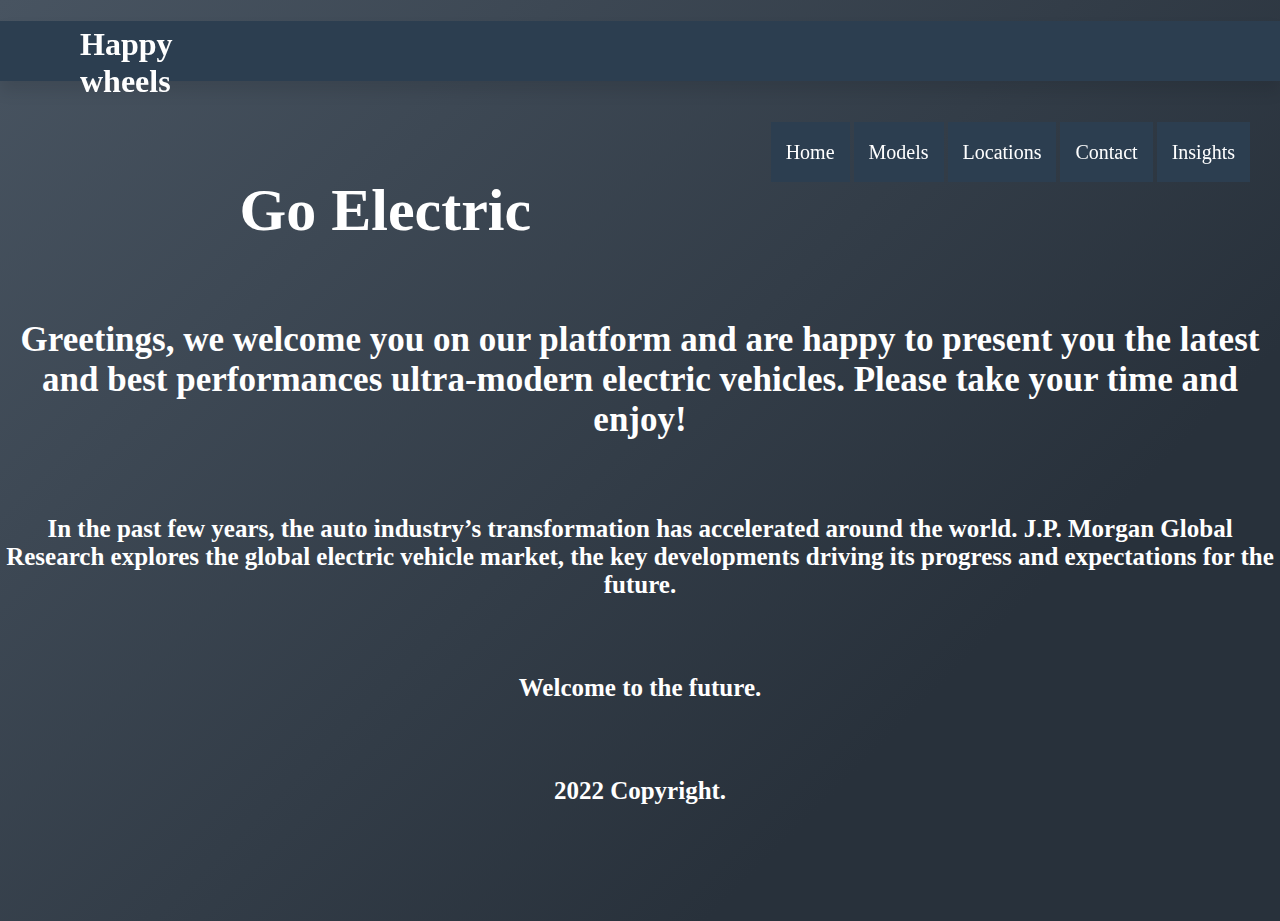
<file: index.html>
<!DOCTYPE html>
<html lang="en">
<head>
    <meta charset="UTF-8">
    <link rel="stylesheet" type="text/css" href="style.css">
    <title>Evehicles</title>
</head>
<body>

    <div class="dropdown">
        <nav>
            <h1 class="logo">Happy wheels</h1>
                <ul>
                    <li><a href="#">Home</a></li>
                    <li><a href="#">Models</a>
                        <ul>
                            <li><a href="tesla.html">Tesla</a></li>
                            <li><a href="#">Mercedes</a></li>
                            <li><a href="#">Audi</a></li>
                        </ul>
                    </li>
                        <li><a href="#">Locations</a>
                            <ul>
                                <li><a href="#">North America</a></li>
                                <li><a href="#">Europe</a></li>
                                <li><a href="#">Asia</a>

                                </li>
                            </ul>
                        </li>
                    <li><a href="https://www.tesla.com/contact">Contact</a></li>
                    <li><a href="insights.html">Insights</a></li>

                </ul>
        </nav>

    </div>

    <h2>Go Electric</h2>
    <h3>Greetings, we welcome you on our platform and are happy to present you the latest and best performances ultra-modern electric vehicles. Please take your time and enjoy!</h3>
    <h5>In the past few years, the auto industry’s transformation has accelerated around the world. J.P. Morgan Global Research explores the global electric vehicle market, the key developments driving its progress and expectations for the future.</h5>




    <h5 id="footer">Welcome to the future.</h5>
    <h5 id="footer2">2022 Copyright.</h5>
</body>
</html>
</file>
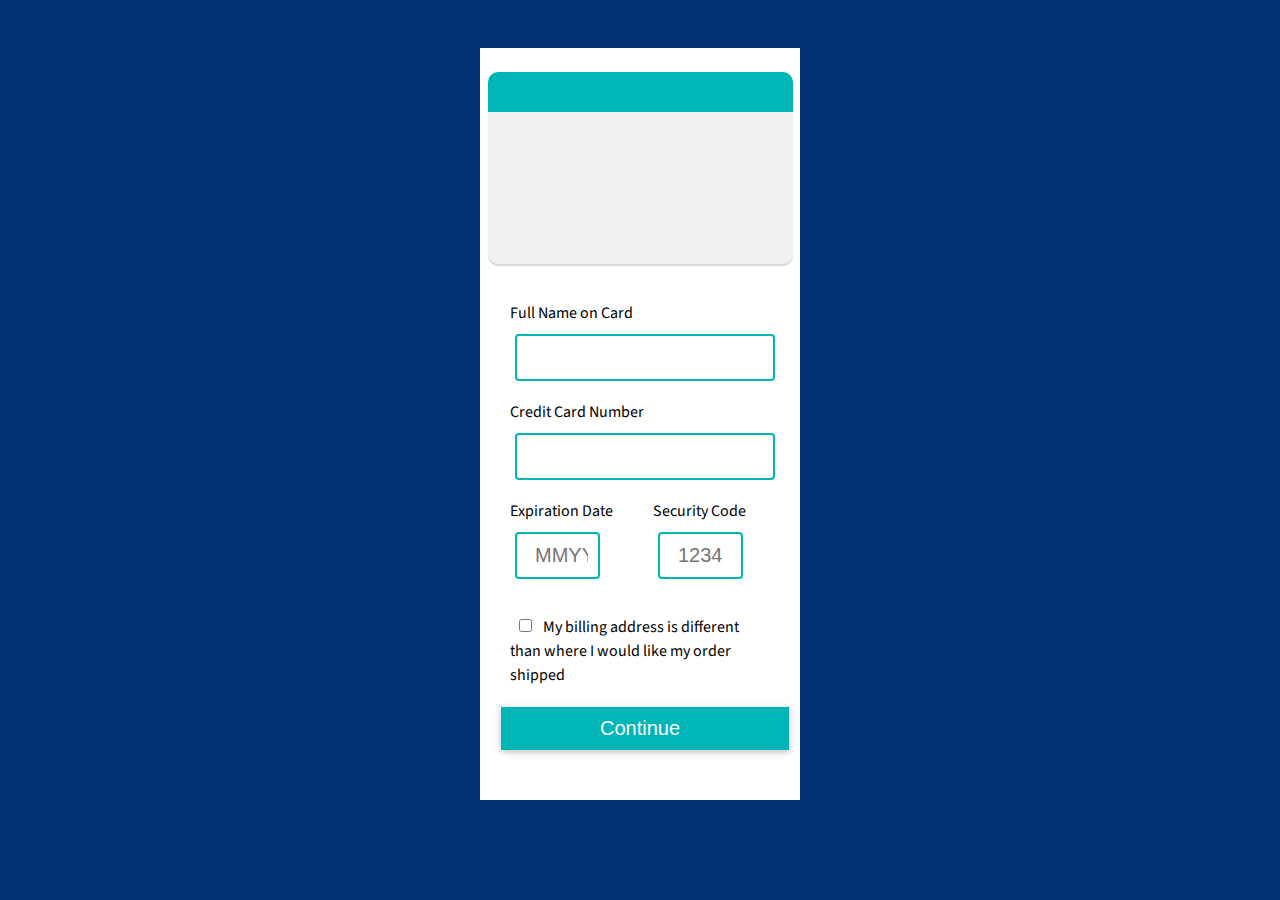
<file: check-out.html>
<!DOCTYPE html>
<html lang="en">
<head>
    <link rel="stylesheet" type="text/css" href="checkout.css">
    <meta charset="UTF-8">
    <title>Check-out</title>
</head>
<body>
    <div class="mobile">
 <div class="credit-card">
   <span id="card-name-display"></span>
   <span id="card-number-display"></span>
   <span id="expiration-display"</span>
 </div>

 <div class="payment-form">
   <form>
    <fieldset>
      <label for="card-name">Full Name on Card</label>
      <input id="card-name" type="text">
      <label for="card-number">Credit Card Number</label>
      <input id="card-number" maxlength="19" minlength="13" pattern="[0-9]*" type="text">
      <label for="expiration">Expiration Date</label><label for="security" id="sec-label">Security Code</label>
      <input id="expiration" maxlength="4" minlength="4" pattern="[0-9]*" placeholder="MMYY" type="text">

      <input id="security" maxlength="4" minlength="2" pattern="[0-9]*" placeholder="1234" type="text">
    </fieldset>
  <fieldset>
    <label for="address">
       <input id="address" name="address" type="checkbox" value="address">
       <span>My billing address is different than where I would like my order shipped<span>
     </label>
  </fieldset>
  <button type="submit">Continue</button>
      </div>
    </div>
</form>
</body>
</html>
</file>
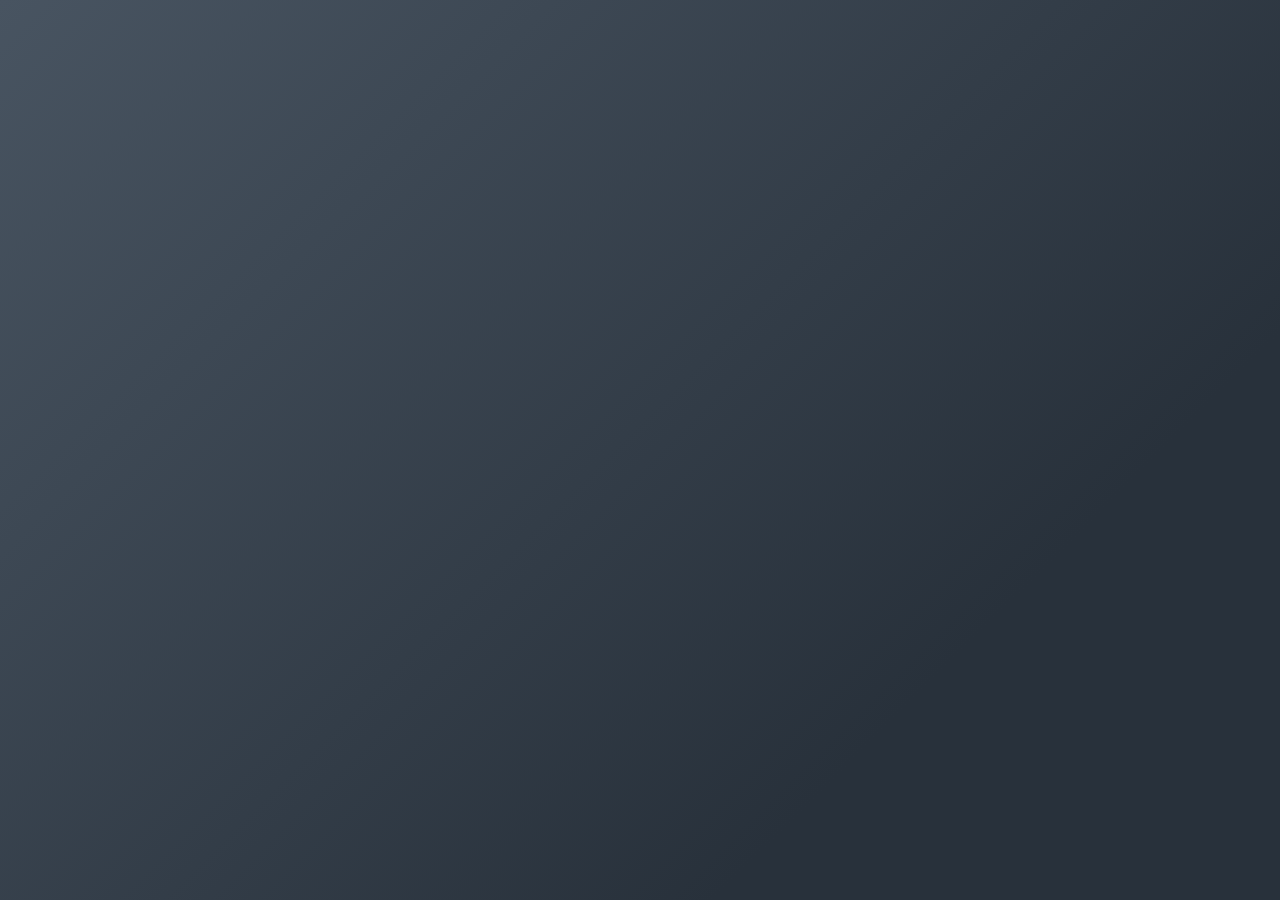
<file: insights.html>
<!DOCTYPE html>
<html lang="en">
<head>
  <link rel="stylesheet" type="text/css" href="style.css">
  <meta charset="UTF-8">
    <title>Insights</title>
</head>
<body>
  <div class="video-container">
            <video id="video-hero" autoplay="" class="video" loop="" muted="">
             <source src="https://player.vimeo.com/external/477289728.hd.mp4?s=2c8ca527318f7c9fad052d0ad34ae77273c16acd&amp;profile_id=175" type="video/mp4">
            </video>
        </div>

</body>
</html>
</file>
<file: style.css>
body {
  background-color: #485461;
  background-image: linear-gradient(135deg, #485461 0%, #28313b 74%);
  overflow-x: hidden;
  transform-style: preserve-3d;
  margin: 0px;
  padding: 0px;
  min-height: 100vh;
}
.dropdown {
    margin: 0 auto;
}
nav {
    height: 60px;
    background: #2c3e50;
    box-shadow: 0 10px 15px rgba(0,0,0,0.1);
    position: sticky;
    top: 0px;
}
.logo {
    padding: 5px 0px 0px 80px;
    width: 150px;
    height: auto;
    color: white;
}
.logo:hover {
    color: #C9C9C9;
}
.logot {
    padding: 5px 0px 0px 80px;
    width: 150px;
    height: auto;
    color: white;
}
.logot:hover {
    color: #C9C9C9;
}
nav ul {
    padding: 0px;
    margin: 0px;
    float: right;
    margin-right: 30px;
}
nav ul li {
    background: #2c3e50;
    position: relative;
    List-style: none;
    display: inline-block;
}


nav ul li a {
    display: block;
    padding: 0px 15px;
    color: white;
    text-decoration: none;
    line-height: 60px;
    font-size: 20px;
}
nav ul li a:hover {
    color: #C9C9C9;
}
nav ul ul {
    position: absolute;
    top: 60px;
    display: none;

}
nav ul li:hover>ul {
    display: block;
}
nav ul ul li {
    width:150px;
    float: none;
    display: List-item;
    position: relative;
}
nav ul ul ul li {
    position: relative;
    top: -60px;
    left: 150px;
}
.tesla {

}
img {
    height: 400px;
    width: 600px;
}

#tsla {
    margin-left: 330px;
    margin-bottom: 70px;
}




h2 {
    font-size: 60px;
    text-align: center;
    margin-top: 95px;
    color: white;
}
h3 {
    font-size: 35px;
    text-align: center;
    margin-top: 75px;
    color: white;
}
h2:hover {
    color: #C9C9C9;
}
h5 {
    font-size: 25px;
    text-align: center;
    margin-top: 75px;
    color: white;
}
h5:hover {
   color: #C9C9C9;
}
.models {
    font-size: 20px;
    color: white
}
#perf {
    margin-left: 340px;
    margin-top: 25px;
    margin-bottom: 75px;
}
@media (max-width: 500px) {
    body {
        background-color: #485461;
        background-image: linear-gradient(135deg, #485461 0%, #28313b 74%);
        overflow-x: hidden;
        transform-style: preserve-3d;
        margin: 0px;
        padding: 0px;
        min-height: 100vh;
        font-size: 16px;
    }
}
@media (max-width: 500px) {
    nav {
        height: 75px;
        background: #2c3e50;
        box-shadow: 0 10px 15px rgba(0,0,0,0.1);
        position: sticky;
        top: 0px;
       }
}
@media screen and (min-width: 480px) {
  body {
    background-color: lightgreen;
    }
}
footer {
    font-size: 25px;
    color: white;
    position: center;
}
footer:hover {
    color: #C9C9C9;
}
p {
    text-decorations: none;
}
#footer2 {
    margin-bottom: 65px;
    href="www.tesla.com"
}
</file>
<file: checkout.css>
@import url(https://fonts.googleapis.com/css?family=Source+Sans+Pro);

*, *:before, *:after {
  -moz-box-sizing: border-box;
  -webkit-box-sizing: border-box;
  box-sizing: border-box;
}

html {
  font-size: 100%;
  font-family: "Source Sans Pro", sans-serif;
}

body {
  width: 320px;
  margin: 3em auto;
  background-image: url(http://subtlepatterns2015.subtlepatterns.netdna-cdn.com/patterns/symphony.png);
  background-color: #023474;
}

.mobile {
  background-color: #ffffff;
  padding: .5em 0;
}

.credit-card {
  background: rgb(241,241,239);
  margin: 1em auto;
  padding:  2.5em 1em 2em 1.5em;
  border-radius: 10px;
  border-top: 2.5em #00B5B5 solid;
  box-shadow: rgba(0, 0, 0, 0.156863) 0 2px 1px 0, rgba(0, 0, 0, 0.117647) 0 0 0 0;
  max-width: 19.063em;
  height: 12.031em;
}

.payment-form {
  margin: 2em 1em;
}

fieldset {
  border: none;
}

input[type="text"] {
    width: 100%;
    vertical-align: top;
    border: 2px solid #00B5B5;
    border-radius: 4px;
    font-size: 1.25em;
    margin: 10px 5px;
    font-weight: 100;
    padding: 10px 10px 10px 0;
    text-indent: 18px;
    line-height: 20px;
    display: inline-block;
    margin-bottom: 20px;
}

#expiration, #security {
  width: 4.25em;
}

input[type="checkbox"] {
  border-radius: 6px;
  cursor: pointer;
  display: inline-block;
  width: 1.75em;
}

#security, #sec-label {
  margin-left: 2.5em;
}

.credit-card span {
  font-family: 'courier';
  font-size: 1.125em;
  text-transform: uppercase;
  letter-spacing: .06em;
  display: block;
  margin-top: .25em;
}

button {
  width: 20em;
  color: #ffffff;
  background-color: #00B5B5;
  border: none;
  padding: 10px 10px 10px 0;
  font-size: 1.25em;
  width: 100%;
  margin: 10px 5px;
  box-shadow: rgba(0, 0, 0, 0.156863) 0px 2px 5px 0px, rgba(0, 0, 0, 0.117647) 0px 2px 10px 0px;
}

label > span {
  line-height: 1.5em;
}
</file>
